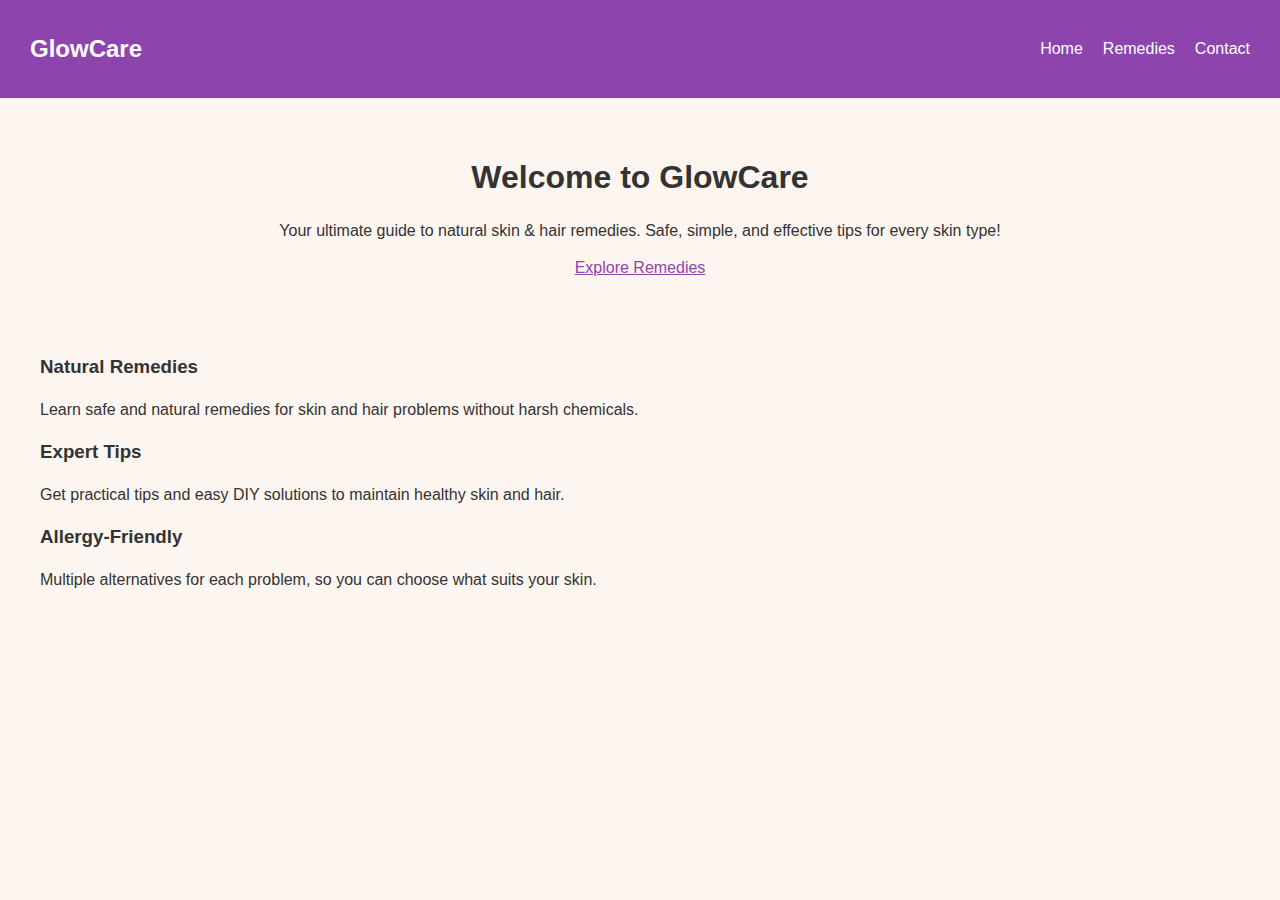
<file: index.html>
<!DOCTYPE html>
<html>
<head>
    <title>GlowCare | Home</title>
    <link rel="stylesheet" href="style.css">
</head>
<body>

<!-- Navigation -->
<nav>
    <h2>GlowCare</h2>
    <ul>
        <li><a href="index.html">Home</a></li>
        <li><a href="remedies.html">Remedies</a></li>
        <li><a href="contact.html">Contact</a></li>
    </ul>
</nav>

<!-- Hero Section -->
<section class="hero">
    <h1>Welcome to GlowCare</h1>
    <p>Your ultimate guide to natural skin & hair remedies. Safe, simple, and effective tips for every skin type!</p>
    <a href="remedies.html" class="btn">Explore Remedies</a>
</section>

<!-- Features Section -->
<section class="features">
    <div class="feature-card">
        <h3>Natural Remedies</h3>
        <p>Learn safe and natural remedies for skin and hair problems without harsh chemicals.</p>
    </div>
    <div class="feature-card">
        <h3>Expert Tips</h3>
        <p>Get practical tips and easy DIY solutions to maintain healthy skin and hair.</p>
    </div>
    <div class="feature-card">
        <h3>Allergy-Friendly</h3>
        <p>Multiple alternatives for each problem, so you can choose what suits your skin.</p>
    </div>
</section>

</body>
</html>
</file>
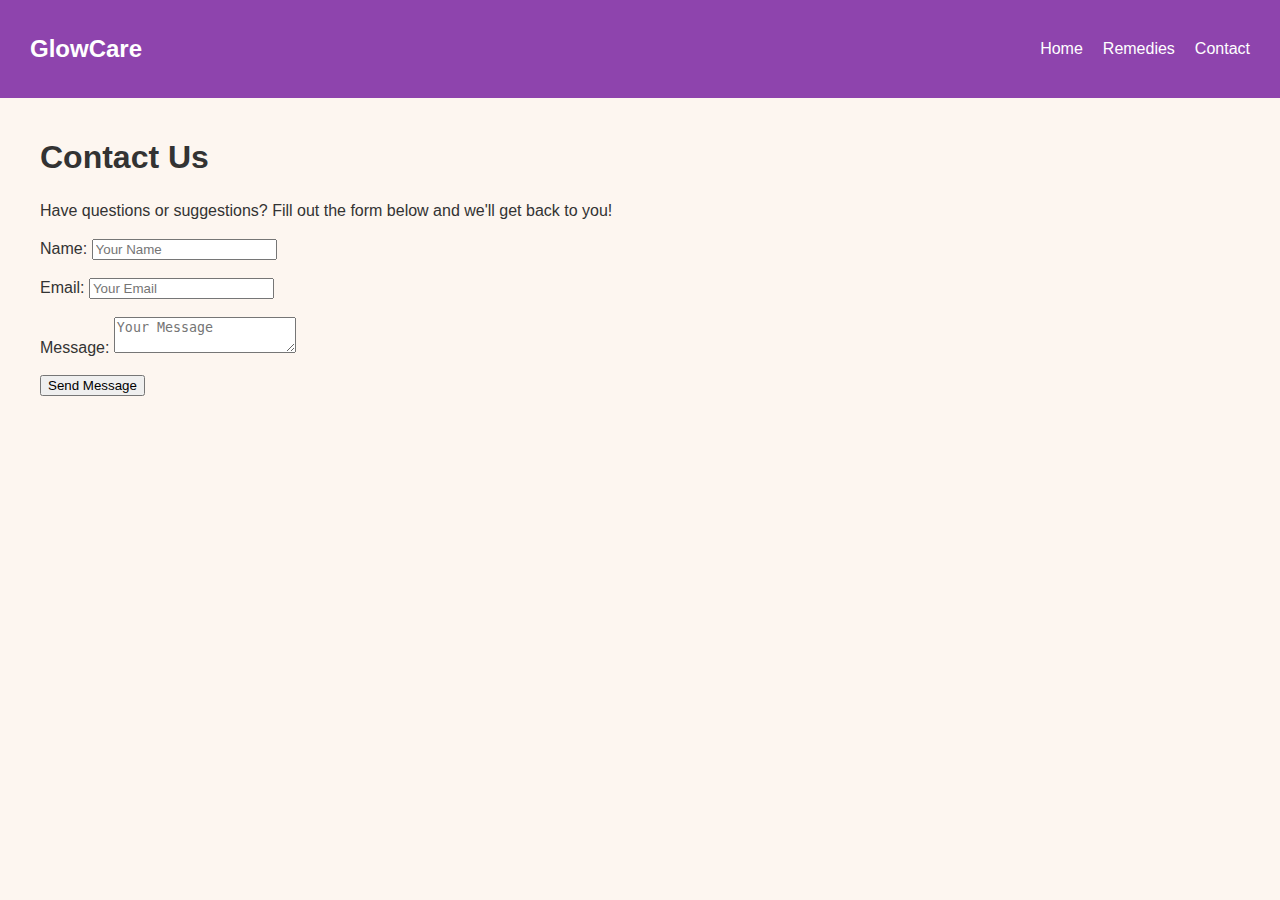
<file: contact.html>
<!DOCTYPE html>
<html>
<head>
    <title>Contact | GlowCare</title>
    <link rel="stylesheet" href="style.css">
</head>
<body>

<nav>
    <h2>GlowCare</h2>
    <ul>
        <li><a href="index.html">Home</a></li>
        <li><a href="remedies.html">Remedies</a></li>
        <li><a href="contact.html">Contact</a></li>
    </ul>
</nav>

<section class="contact-section">
    <h1>Contact Us</h1>
    <p>Have questions or suggestions? Fill out the form below and we'll get back to you!</p>

    <form class="contact-form" onsubmit="showMessage(); return false;">
        <label for="name">Name:</label>
        <input type="text" id="name" name="name" placeholder="Your Name" required>
        <br><br>
        <label for="email">Email:</label>
        <input type="email" id="email" name="email" placeholder="Your Email" required>
        <br><br>
        <label for="message">Message:</label>
        <textarea id="message" name="message" placeholder="Your Message" required></textarea>
        <br><br>
        <button type="submit">Send Message</button>
    </form>
</section>
<script>
function showMessage() {
    alert("Thank you!! Your request has been sent.");
}
</script>
</body>
</html>
</file>
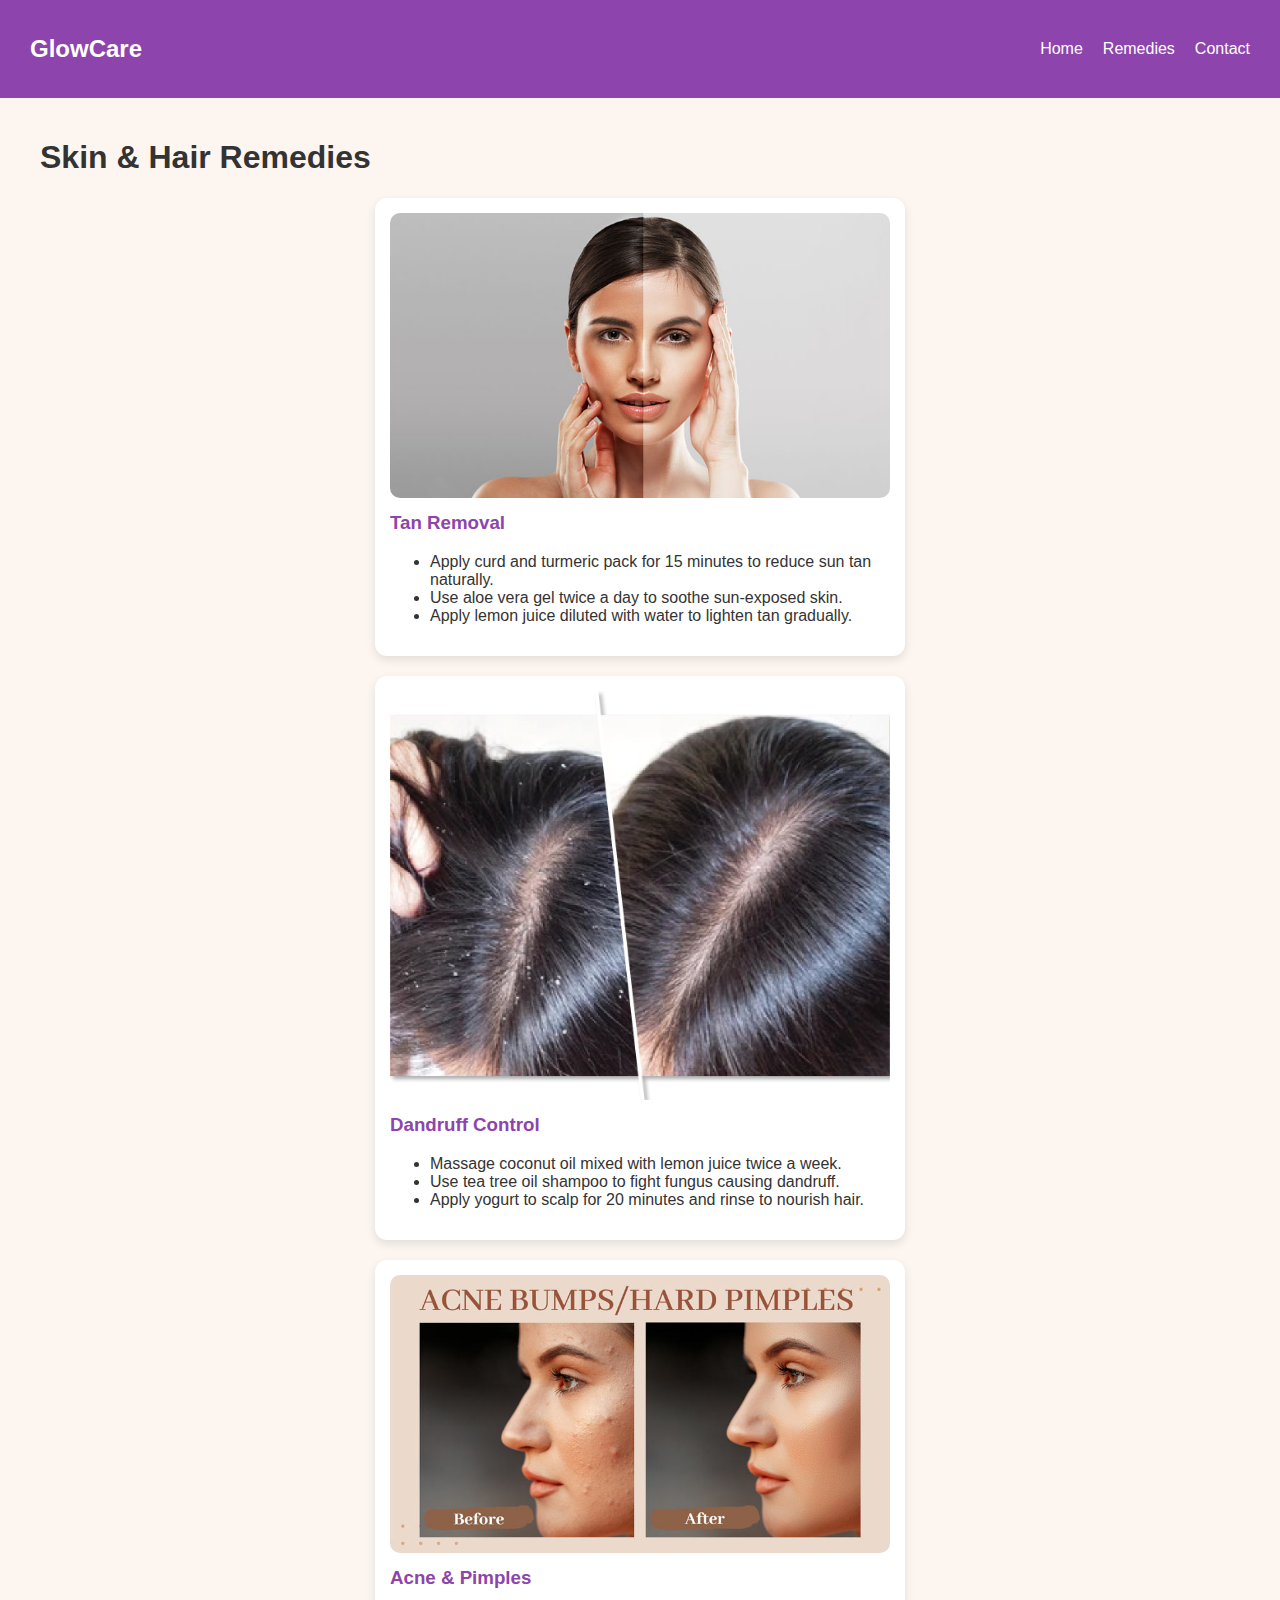
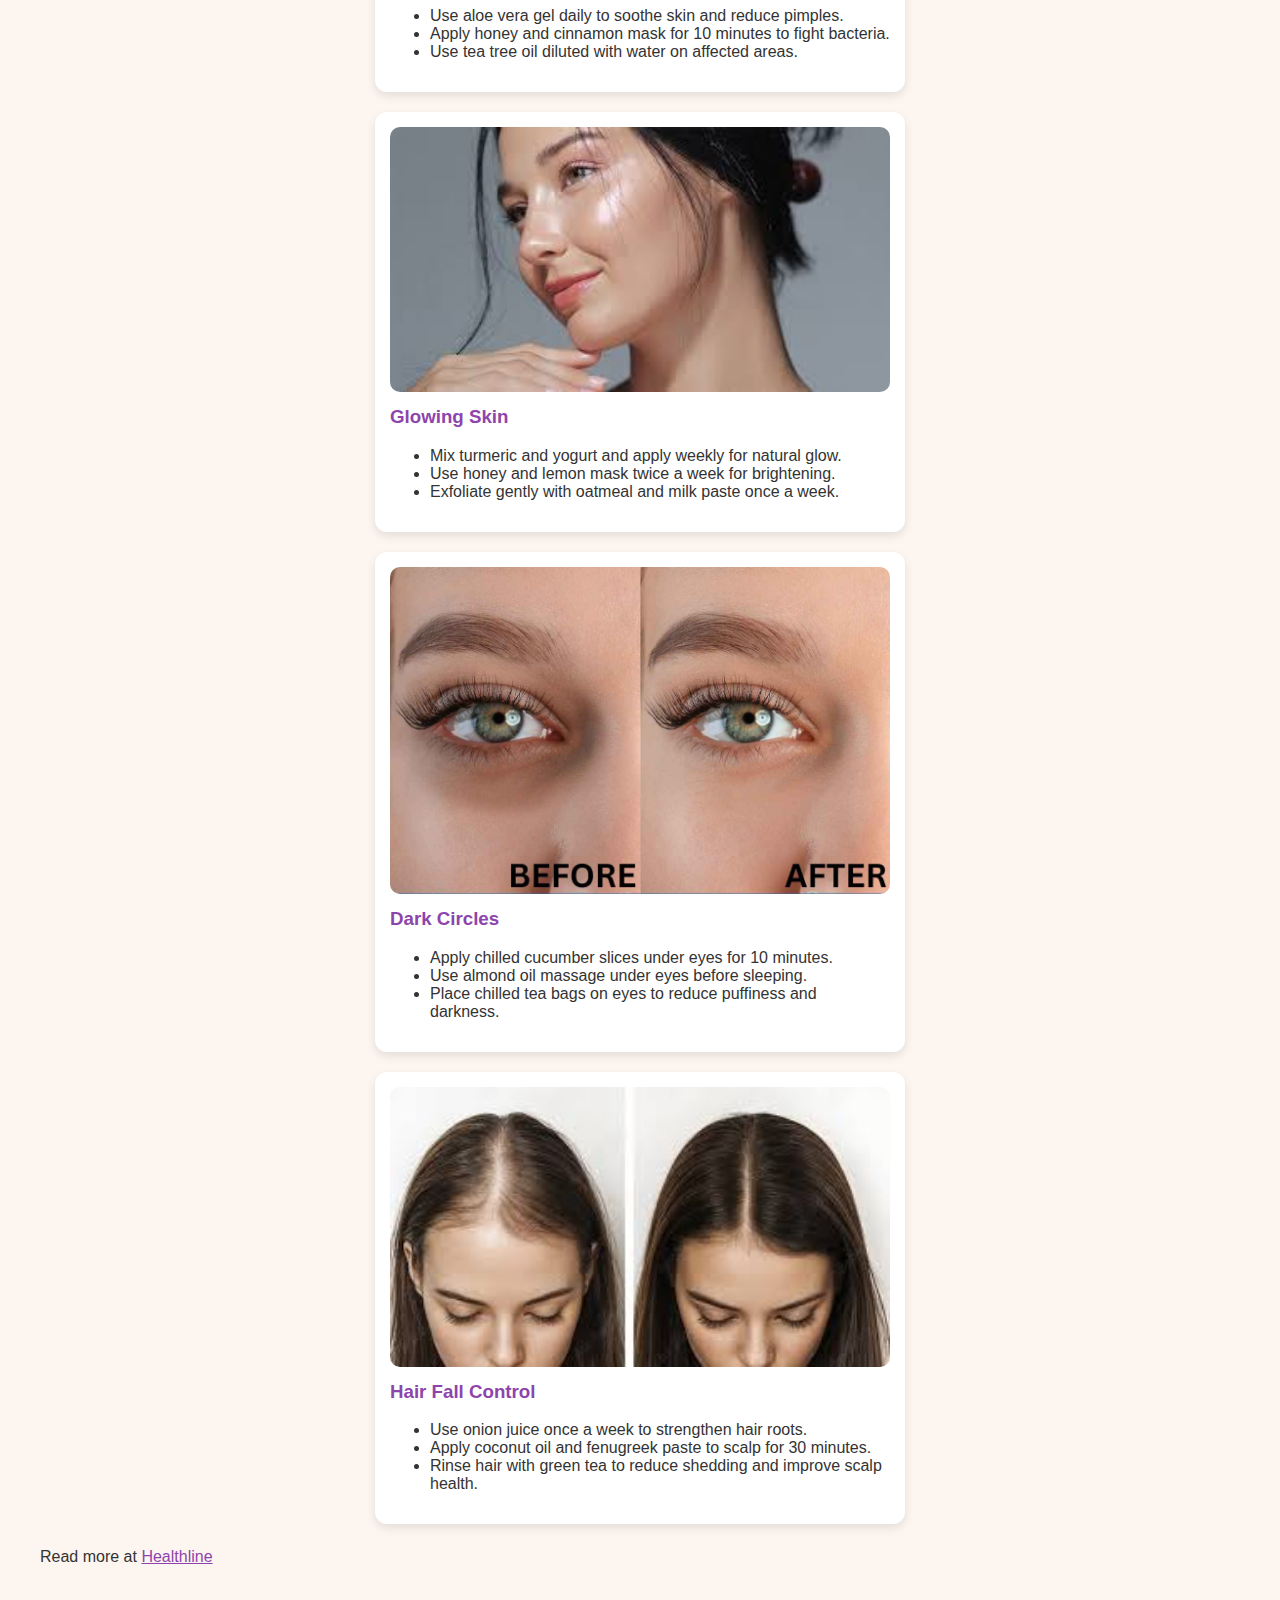
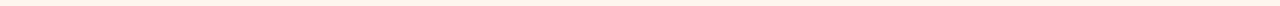
<file: remedies.html>
<!DOCTYPE html>
<html>
<head>
    <title>Remedies | GlowCare</title>
    <link rel="stylesheet" href="style.css">
</head>
<body>

<nav>
    <h2>GlowCare</h2>
    <ul>
        <li><a href="index.html">Home</a></li>
        <li><a href="remedies.html">Remedies</a></li>
        <li><a href="contact.html">Contact</a></li>
    </ul>
</nav>

<section>
    <h1>Skin & Hair Remedies</h1>

    <!-- Tan Removal -->
    <div class="card">
        <img src="tan.jpg" alt="Tan Removal">
        <h3>Tan Removal</h3>
        <ul>
            <li>Apply curd and turmeric pack for 15 minutes to reduce sun tan naturally.</li>
            <li>Use aloe vera gel twice a day to soothe sun-exposed skin.</li>
            <li>Apply lemon juice diluted with water to lighten tan gradually.</li>
        </ul>
    </div>

    <!-- Dandruff Control -->
    <div class="card">
        <img src="dandruff.jpg" alt="Dandruff">
        <h3>Dandruff Control</h3>
        <ul>
            <li>Massage coconut oil mixed with lemon juice twice a week.</li>
            <li>Use tea tree oil shampoo to fight fungus causing dandruff.</li>
            <li>Apply yogurt to scalp for 20 minutes and rinse to nourish hair.</li>
        </ul>
    </div>

    <!-- Acne & Pimples -->
    <div class="card">
        <img src="acne.jpg" alt="Acne & Pimples">
        <h3>Acne & Pimples</h3>
        <ul>
            <li>Use aloe vera gel daily to soothe skin and reduce pimples.</li>
            <li>Apply honey and cinnamon mask for 10 minutes to fight bacteria.</li>
            <li>Use tea tree oil diluted with water on affected areas.</li>
        </ul>
    </div>

    <!-- Glowing Skin -->
    <div class="card">
        <img src="glow.jpg" alt="Glowing Skin">
        <h3>Glowing Skin</h3>
        <ul>
            <li>Mix turmeric and yogurt and apply weekly for natural glow.</li>
            <li>Use honey and lemon mask twice a week for brightening.</li>
            <li>Exfoliate gently with oatmeal and milk paste once a week.</li>
        </ul>
    </div>

    <!-- Dark Circles -->
    <div class="card">
        <img src="darkcircles.jpg" alt="Dark Circles">
        <h3>Dark Circles</h3>
        <ul>
            <li>Apply chilled cucumber slices under eyes for 10 minutes.</li>
            <li>Use almond oil massage under eyes before sleeping.</li>
            <li>Place chilled tea bags on eyes to reduce puffiness and darkness.</li>
        </ul>
    </div>

    <!-- Hair Fall Control -->
    <div class="card">
        <img src="hairfall.jpg" alt="Hair Fall Control">
        <h3>Hair Fall Control</h3>
        <ul>
            <li>Use onion juice once a week to strengthen hair roots.</li>
            <li>Apply coconut oil and fenugreek paste to scalp for 30 minutes.</li>
            <li>Rinse hair with green tea to reduce shedding and improve scalp health.</li>
        </ul>
    </div>

    <p>
        Read more at
        <a href="https://www.healthline.com" target="_blank">Healthline</a>
    </p>
</section>

</body>
</html>
</file>
<file: style.css>
body {
    margin: 0;
    font-family: 'Segoe UI', Arial, sans-serif;
    background-color: #fdf6f0;
    color: #333;
}

nav {
    background-color: #8e44ad;
    color: white;
    padding: 15px 30px;
    display: flex;
    justify-content: space-between;
    align-items: center;
}

nav ul {
    list-style: none;
    display: flex;
    margin: 0;
    padding: 0;
}

nav ul li {
    margin-left: 20px;
}

nav ul li a {
    color: white;
    text-decoration: none;
    font-weight: 500;
}

nav ul li a:hover {
    text-decoration: underline;
}

.hero {
    text-align: center;
    padding: 40px 20px;
}

.hero img {
    width: 350px;
    max-width: 90%;
    border-radius: 12px;
    margin-top: 20px;
}

section {
    padding: 20px 40px;
}

.card {
    background-color: white;
    margin: 20px auto;
    padding: 15px;
    max-width: 500px;
    border-radius: 12px;
    box-shadow: 0 4px 10px rgba(0, 0, 0, 0.1);
}

.card img {
    width: 100%;
    border-radius: 10px;
}

.card h3 {
    margin-top: 10px;
    color: #8e44ad;
}

a {
    color: #8e44ad;
}

p {
    line-height: 1.6;
}
</file>
